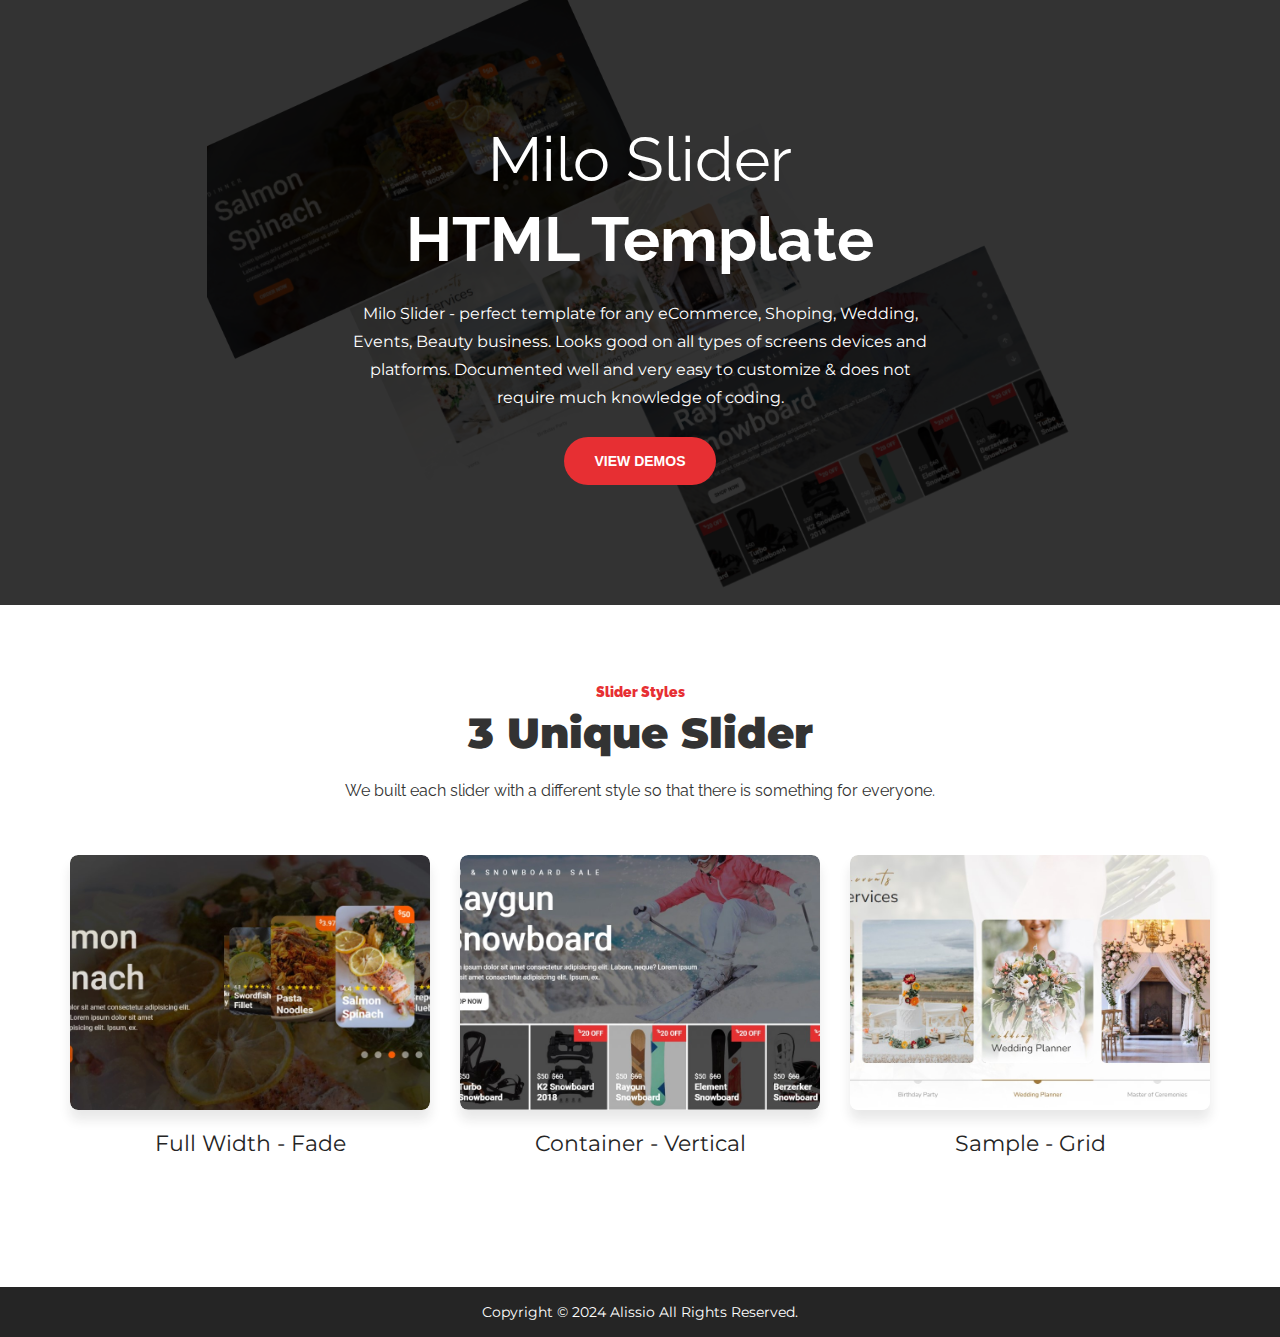
<file: intro/index.html>
<!DOCTYPE html>
<html lang="en" dir="ltr">

<!-- BEGIN head -->
<head>

    <!-- Meta tags -->
    <meta http-equiv="X-UA-Compatible" content="IE=edge">
    <meta name="viewport" content="width=device-width, initial-scale=1.0"> 
    <meta http-equiv="Content-Type" content="text/html; charset=utf-8" />
    <meta name="description" content="">
    <meta name="author" content="">
    <title>Milo Slider - eCommerce, Wedding, Events, Beauty Slider Template</title>

    <!-- Stylesheets -->
    <link href="assets/css/bootstrap.min.css" type="text/css" rel="stylesheet" media="all" />
    <link href="assets/css/fonts.css" type="text/css" rel="stylesheet" />
    <link href="assets/css/style.css" type="text/css" rel="stylesheet" />
    <link href="assets/css/media.css" type="text/css" rel="stylesheet" />   

</head>
<!-- END head -->

<body>
    <div class="banner" id="banner">
        <div class="banner-inner">
            <div class="container">
                <h1 class="title"><span>Milo Slider</span><br> HTML Template</h1>
                <p class="subtitle">
                    Milo Slider - perfect template for any eCommerce, Shoping, Wedding, Events, Beauty business. Looks good on all types of screens devices and platforms. 
                    Documented well and very easy to customize & does not require much knowledge of coding.
                </p>
                <a href="#pages" class="button upper page-scroll">View Demos</a>
            </div>
        </div>
    </div>
    <div class="container section" id="pages">
        <div class="section-subject">
            <h5 class="section-category">Slider Styles</h5>
            <h2 class="section-title">3 Unique Slider</h2>
            <p class="section-subtitle">We built each slider with a different style so that there is something for everyone.</p>
        </div>
        <div class="row">
            <div class="col-sm-6 col-md-4 col-lg-4">
                <div class="demo">
                    <a href="https://miloslider.netlify.app/demos/full-fade/" class="demo-item">
                        <div class="demo-inner page-1"></div>
                    </a>
                    <a href="https://miloslider.netlify.app/demos/full-fade/" class="demo-title">Full Width - Fade</a>
                </div>
            </div>
            <div class="col-sm-6 col-md-4 col-lg-4">
                <div class="demo">
                    <a href="https://miloslider.netlify.app/demos/container-vertical/" class="demo-item">
                        <div class="demo-inner page-2"></div>
                    </a>
                    <a href="https://miloslider.netlify.app/demos/container-vertical/" class="demo-title">Container - Vertical</a>
                </div>
            </div>
            <div class="col-sm-6 col-md-4 col-lg-4">
                <div class="demo">
                    <a href="https://miloslider.netlify.app/demos/sample-grid/" class="demo-item">
                        <div class="demo-inner page-3"></div>
                    </a>
                    <a href="https://miloslider.netlify.app/demos/sample-grid/" class="demo-title">Sample - Grid</a>
                </div>
            </div>
        </div>
    </div>
    <div class="copyright">
        <div class="container">
            <p class="copyright-text">Copyright © 2024 Alissio All Rights Reserved.</p>
        </div>
    </div>

    <!-- JavaScript -->
    <script src="assets/js/jquery-2.1.1.min.js"></script>
    <script src="assets/js/jquery.easing.min.js"></script>
    <script src="assets/js/main.js"></script>

</body>

</html>
</file>
<file: intro/assets/css/fonts.css>
@import url('https://fonts.googleapis.com/css2?family=Montserrat:ital,wght@0,100..900;1,100..900&family=Raleway:ital,wght@0,100..900;1,100..900&display=swap');
</file>
<file: intro/assets/css/style.css>
/*-----------------------------------------------------------------------------------
    
    CSS INDEX
    ===================
  
    1 - Global
    2 - Banner
         
-----------------------------------------------------------------------------------*/


/*---------------------------------------- 
==========================================

  1.  Global

==========================================
/*----------------------------------------*/
* {
    outline: 0 !important;
    font-weight: normal;
}
body {
    overflow-x: hidden;
    -webkit-font-smoothing: antialiased;
    -moz-osx-font-smoothing: grayscale;    
}
a,
button {
    outline: 0 !important;
    transition: all .3s ease-in-out;
}
a:hover,
a:focus {
    text-decoration: none;
}
.form-control:focus {
    border: 0 1px 0 0;
    border-color: #fff;
    box-shadow: none;
}
.d-flex {
    display: flex !important;
    display: -ms-flexbox !important;
    display: -webkit-flex;
}
.d-inline-block {
    display: inline-block;
}
.align-items-center {
    -ms-flex-align: center !important;
    align-items: center !important;
}
.fade-in {
    opacity: 0;
}
.btn-border {
    border: 2px solid #e72f33;
    padding: 6px 66px;
    background-color: white;
    border-radius: 0;
    color: #e72f33;
    font-size: 28px;
    text-transform: uppercase;
    transition: all .2s
}
.btn-border:hover {
    background-color: #e72f33;
    color: white;
}
.h1, .h2, .h3, .h4, .h5, .h6, h1, h2, h3, h4, h5, h6 {
    margin-top: 0;
}
.mb-20 {
    margin-bottom: 20px;
}
.mb-30 {
    margin-bottom: 30px;
}
.padd_lr0 {
    padding: 0;
}
.padd_r0 {
    padding-right: 0;
}
.padd_l0 {
    padding-left: 0;
}
.upper {
    text-transform: uppercase;
}
.button {
    cursor: pointer;
    display: inline-block;
    text-align: center;
    white-space: nowrap;
    vertical-align: middle;
    background-color: #e72f33;
    line-height: 24px;
    color: #fff;
    font-size: 14px;
    font-weight: 600;
    padding: 12px 30px;
    border-radius: 25px;
    transition: all 0.4s ease;
}
.button:hover {
    box-shadow: 4px 3px 24px rgba(231, 47, 50, 0.5);
    color: #fff;
}
.button:focus {
    color: #fff;
}

/*---------------------------------------- 
==========================================

  2. Banner

==========================================
/*----------------------------------------*/
.banner {
    position: relative;
    overflow: hidden;
}
.banner-inner {
    position: relative;
    background: url('../img/banner.png') no-repeat center center;
    background-size: contain;
    padding-top: 120px;
    padding-bottom: 120px;
    width: 100%;
    text-align: center;
    z-index: 1;
}
.banner-inner:before {
    content: '';
    position: absolute;
    top: 0;
    left: 0;
    width: 100%;
    height: 100%;
    background-color: rgba(0,0,0,.8);
    z-index: -1;
}
.logo {
    margin-bottom: 20px;
}
.title {
    font-size: 62px;
    line-height: 80px;
    color: #fff;
    margin-bottom: 20px;
    font-family: 'Raleway';
    font-weight: 700;
    margin-left: auto;
    margin-right: auto;
    max-width: 720px;
}
.subtitle {
    font-size: 16px;
    line-height: 28px;
    font-family: 'Montserrat';
    font-weight: 400;
    margin-bottom: 25px;
    max-width: 600px;
    margin-left: auto;
    margin-right: auto;
    color: #fff;
}
.banner-image {
    position: absolute;
    left: 50%;
    transform: translate(-50%, 130px);
}

/*---------------------------------------- 
==========================================

  3. Section

==========================================
/*----------------------------------------*/
.section {
    position: relative;
    padding-top: 80px;
    padding-bottom: 80px;
}
.section-subject {
    text-align: center;
    margin-bottom: 50px;
}
.section-category {
    color: #e72f33;
    font-family: 'Raleway';
    font-weight: 900;
}
.section-title {
    font-size: 42px;
    margin-bottom: 20px;
    font-family: 'Montserrat';
    font-weight: 900;
}
.section-subtitle {
    max-width: 600px;
    margin-left: auto;
    margin-right: auto;
    font-family: 'Raleway';
    font-weight: 400;
    font-size: 16px;
    line-height: 28px;
}

/*---------------------------------------- 
==========================================

  4. Demo

==========================================
/*----------------------------------------*/
.demo {
    text-align: center;
    margin-bottom: 50px;
}
.demo-item {
    position: relative;
    display: block;
    text-align: center;
    margin-bottom: 20px;
    border-radius: 8px;
    overflow: hidden;
    box-shadow: 0 10px 12px 0 rgba(25,31,33,.1);
}
.demo-item:hover {
    z-index: 1;
}
.demo-inner {
    height: 255px;
    width: 100%;
    background-size: cover;
    background-repeat: no-repeat;
    background-position: top;
    transition: all .5s ease-in-out;
    overflow: hidden;
    border-radius: 8px;
}
.demo-inner.page-1 {
    background-image: url('../img/home-01.jpg');
}
.demo-inner.page-2 {
    background-image: url('../img/home-02.jpg');
}
.demo-inner.page-3 {
    background-image: url('../img/home-03.jpg');
}
.demo-inner:hover {
    transform: scale(1.1);
}
.demo-title {
    font-size: 22px;
    line-height: normal;
    font-family: 'Montserrat';
    margin-bottom: 20px;
    color: #252525;
}
.demo-title:hover {
    color: #252525;
    text-decoration: underline;
}

/*---------------------------------------- 
==========================================

  5. Copyright

==========================================
/*----------------------------------------*/
.copyright {
    text-align: center;
    background-color: #252525;
    padding: 15px;
}
.copyright-text {
    margin-bottom: 0;
    color: #fff;
    font-family: 'Montserrat';
}
</file>
<file: intro/assets/css/media.css>
@media (max-width: 991px) {
    .section {
        padding-top: 60px;
        padding-bottom: 30px;
    }
    .title {
        max-width: 100%;
    }
    .subtitle {
        max-width: 100%;
        margin-bottom: 15px;
    }
    .banner-inner {
        min-height: 550px;
    }
    .banner-image {
        display: none;
    }
    .section-title {
        font-size: 26px;
        line-height: 34px;
        margin-bottom: 10px;
    }
    .section-subtitle {
        font-size: 14px;
        margin-bottom: 15px;
    }
}
@media (max-width: 768px) {
    .title {
        font-size: 36px;
        line-height: 52px;
    }
}
</file>
